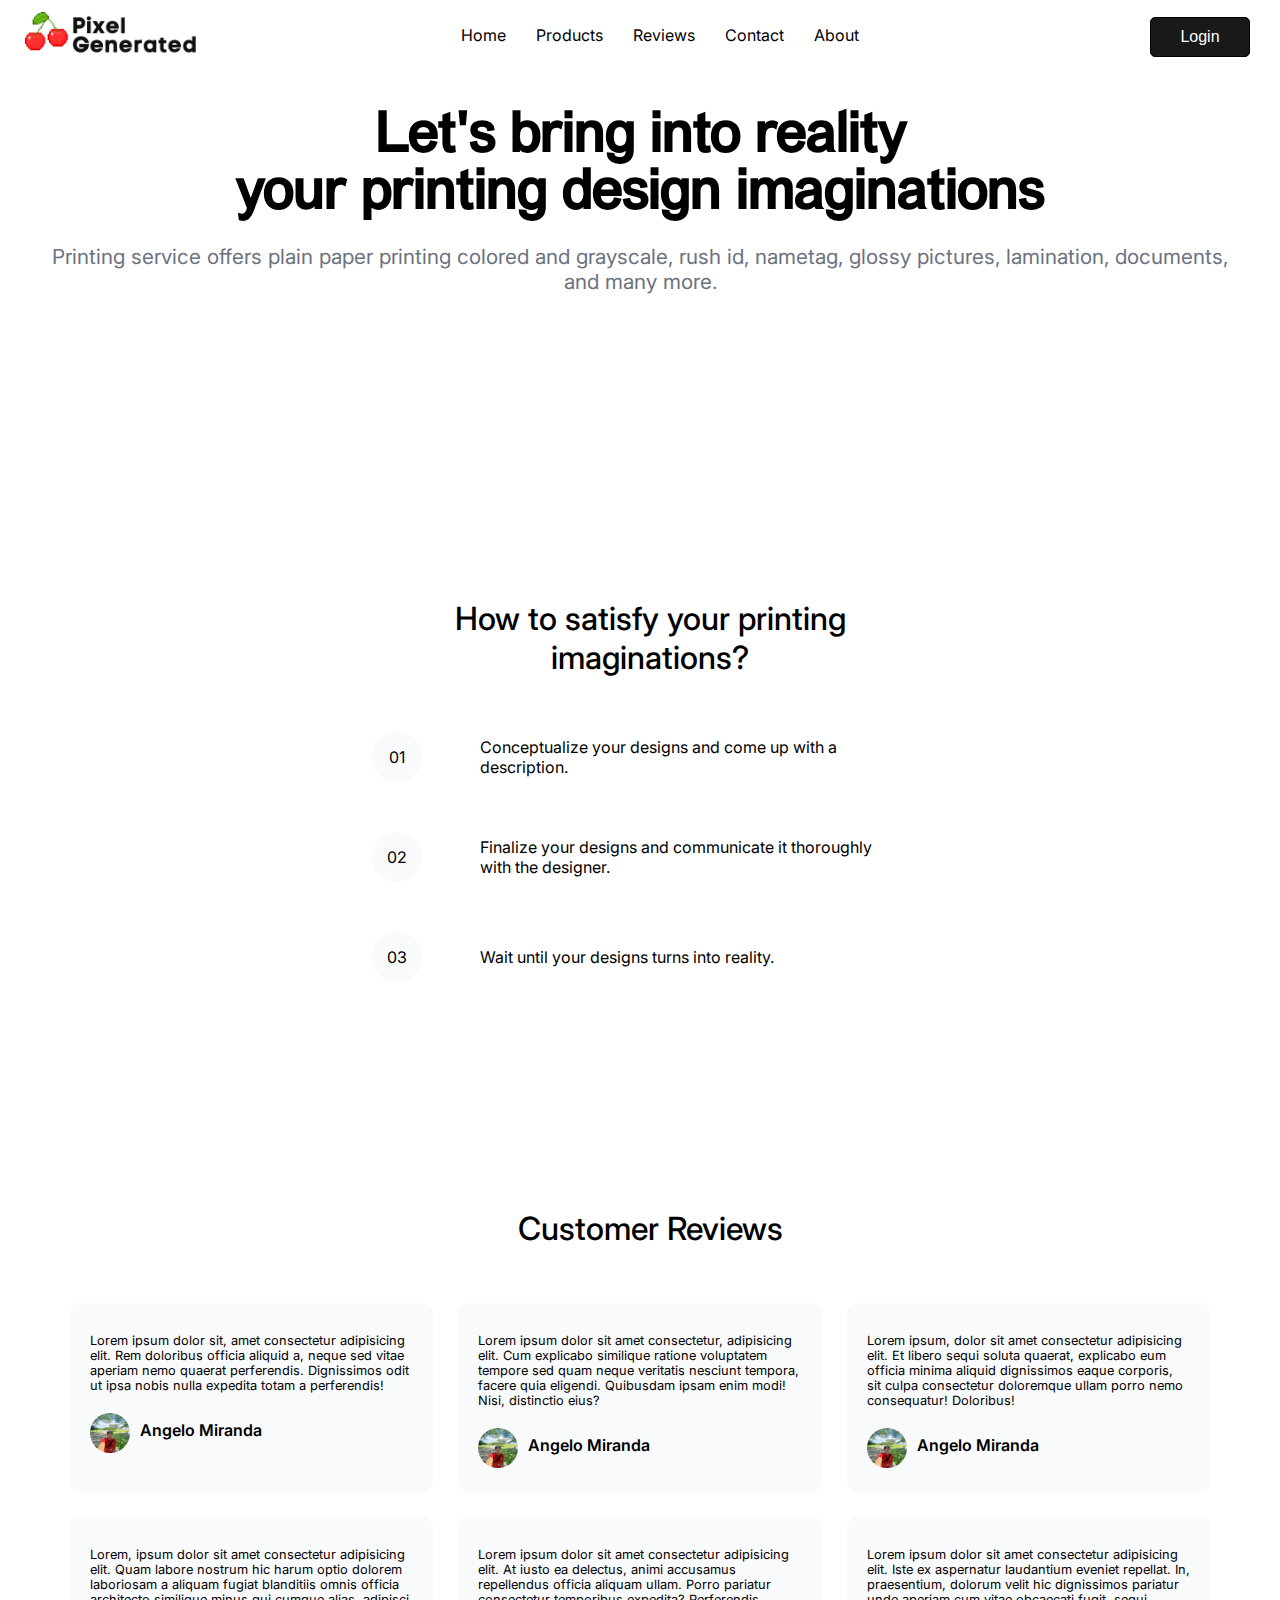
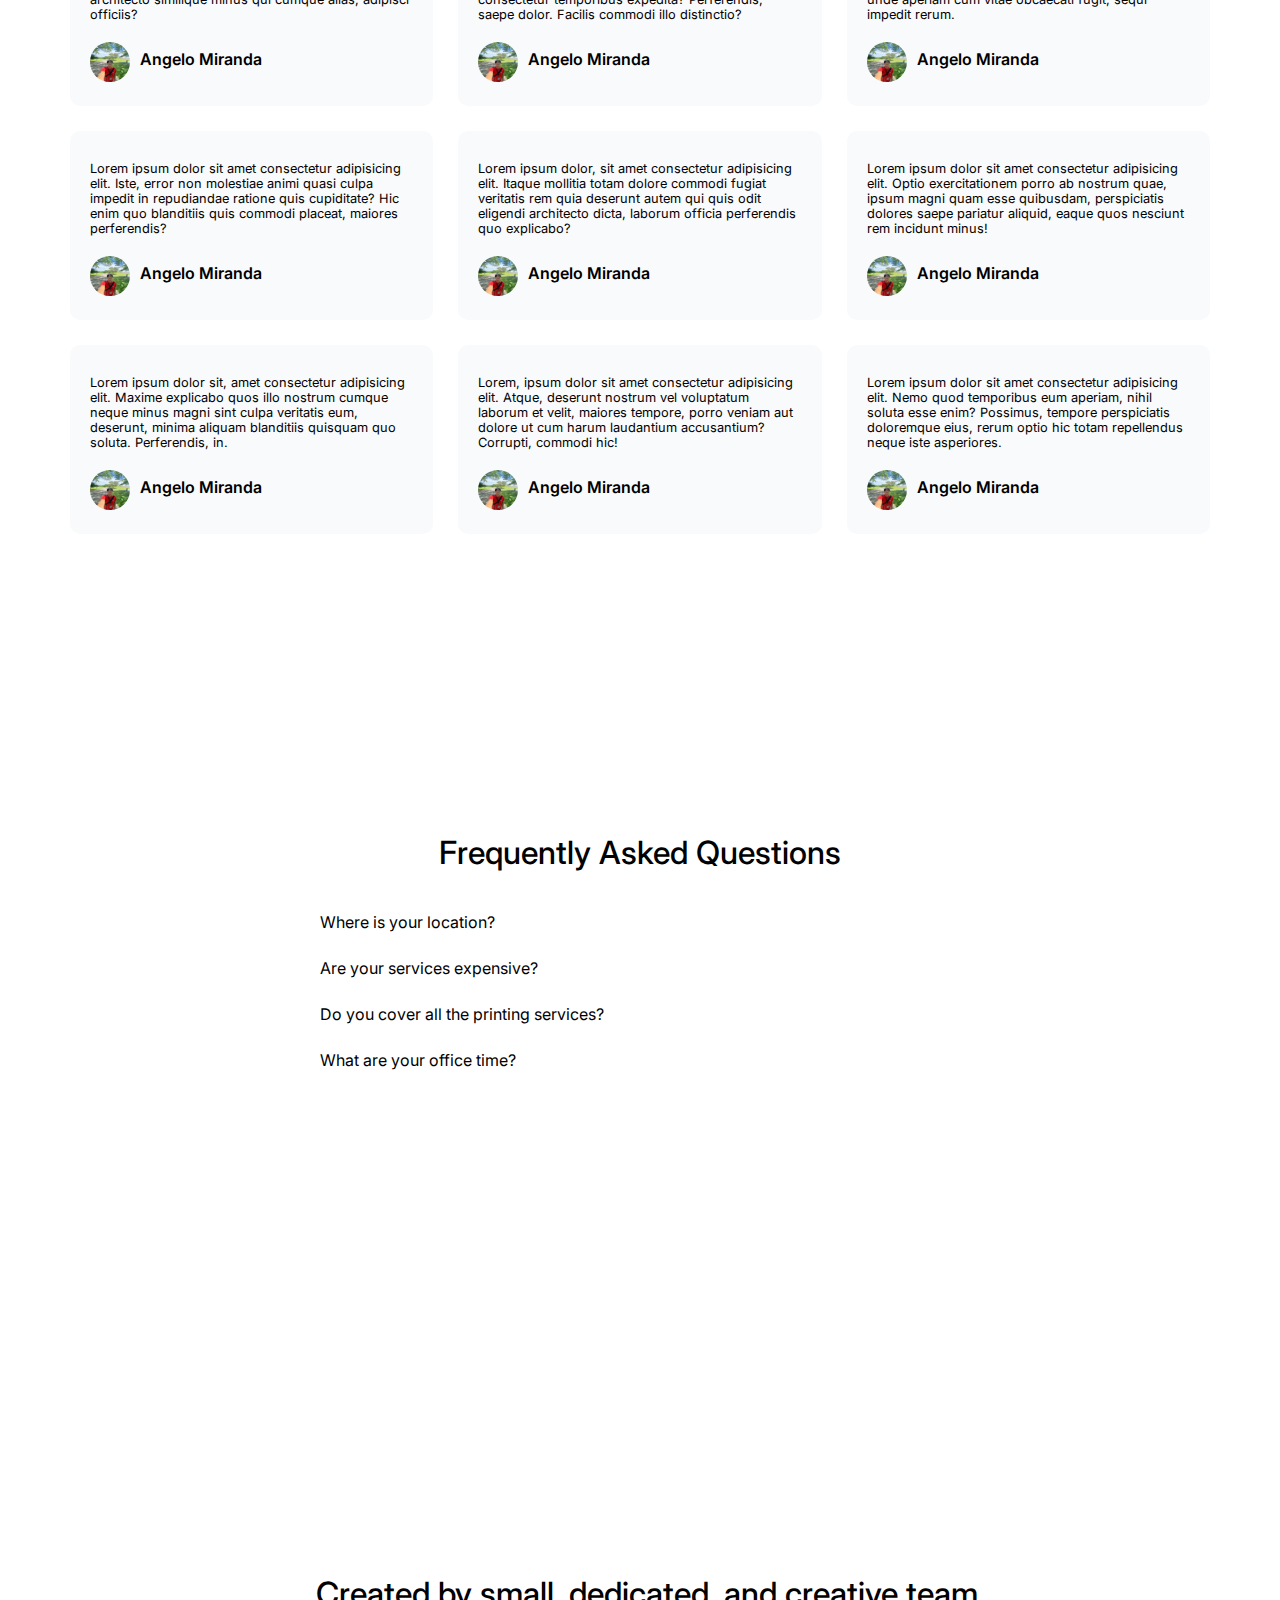
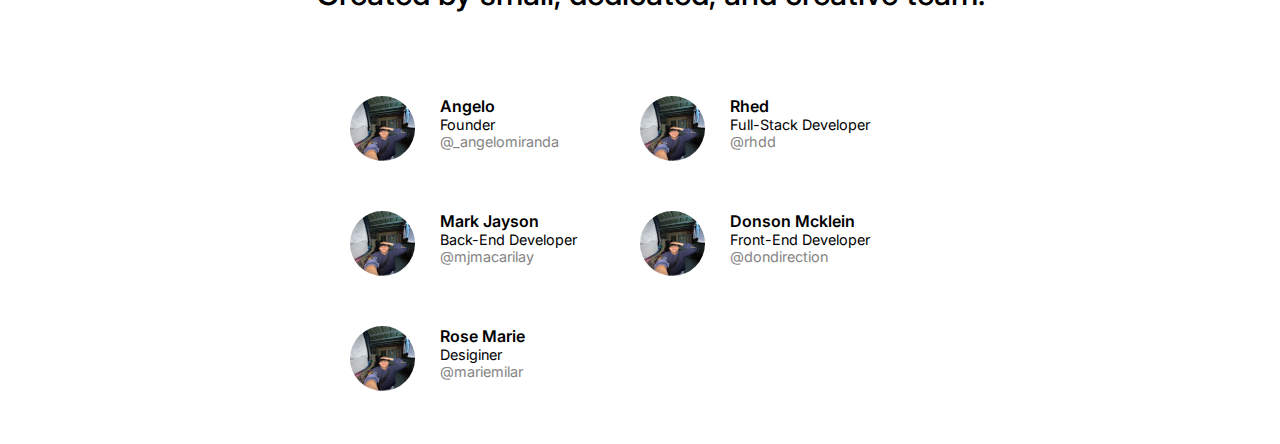
<file: index.html>
<!DOCTYPE html>
<html lang="en">
<head>
    <meta charset="UTF-8">
    <meta name="viewport" content="width=device-width, initial-scale=1.0">
    <link rel="stylesheet" href="index.css">
    <link rel="stylesheet" href="https://fonts.googleapis.com/css?family=Inter">
    <link rel="stylesheet" href="https://fonts.googleapis.com/icon?family=Material+Icons">
    <link href="https://fonts.googleapis.com/css2?family=Inter+Tight:ital,wght@0,100..900;1,100..900&family=Inter:ital,opsz,wght@0,14..32,100..900;1,14..32,100..900&display=swap" rel="stylesheet">
    <title>Pixel Generated</title>
</head>
<body>
    <div class="body-container">
        <nav class="nav-container">
            <div class="nav-logo">
                <img id="navlogo" src="images/logos/pixel-generated-logo.png" alt="Pixel Generated" title="Pixel Generated">
            </div>
            <ul class="nav-links">
                <li><a href="#self">Home</a></li>
                <li><a href="html/products.html">Products</a></li>
                <li><a href="html/reviews.html">Reviews</a></li>
                <li><a href="html/contact.html">Contact</a></li>
                <li><a href="html/about.html">About</a></li>
            </ul>
            <div class="nav-login">
                <button id="navbutton">Login</button>
                <button id="navmenu"><img id="menuicon" src="images/icons/menu-icon.png" alt="Menu" title="Menu"></button>
            </div>
            <div id="menulist">
                <div class="top">
                    <img id="navlogo" src="images/logos/pixel-generated-logo.png" alt="Pixel Generated" title="Pixel Generated">
                    <button class="close-button"><img src="images/icons/close-icon.png" alt="Close" title="Close"></button>
                </div>
                <ul class="mid">
                    <li><a href="#self">Home</a></li>
                    <li><a href="html/products.html">Products</a></li>
                    <li><a href="html/reviews.html">Reviews</a></li>
                    <li><a href="html/contact.html">Contact</a></li>
                    <li><a href="html/about.html">About</a></li>
                </ul>
                <div class="bottom">
                    <label for="navbutton">Login</label>
                    <button id="navtopbutton">Get Started</button>
                </div>
            </div>
        </nav>
        <header class="header-container">
            <div class="header-tagline">
            <span>Let's bring into reality</span>
            <span>your printing design imaginations</span>
            <p class="header-description">Printing service offers plain paper printing colored and grayscale, 
rush id, nametag, glossy pictures, lamination, documents, and many more.</p>
            </div>
        </header>
        <main class="main-container">
            <div class="main-tutorial">
                <p class="title">How to satisfy your printing imaginations?</p>
                <div class="steps">
                    <p class="step-number">01</p>
                    <p class="step-description">Conceptualize your designs and come up with a description.</p>
                </div>
                <div class="steps">
                    <p class="step-number">02</p>
                    <p class="step-description">Finalize your designs and communicate it thoroughly with the designer.</p>
                </div>
                <div class="steps">
                    <p class="step-number">03</p>
                    <p class="step-description">Wait until your designs turns into reality.</p>
                </div>
            </div>
            <div class="main-reviews">
                <h3 class="title">Customer Reviews</h3>
                <div class="testimonial-container">
                    <div class="testimonial">
                        <p class="p-testimonial">Lorem ipsum dolor sit, amet consectetur adipisicing elit. Rem doloribus officia aliquid a, neque sed vitae aperiam nemo quaerat perferendis. Dignissimos odit ut ipsa nobis nulla expedita totam a perferendis!</p>
                        <div class="who-testimonial">
                            <div class="img-testimonial">
                                <img src="images/testimonial/D6ED5E39-660B-4365-9E06-2FB1E46283EE_4_5005_c.jpeg" alt="Ako">
                            </div>
                            <p class="name-testimonial">Angelo Miranda</p>
                        </div>
                    </div>
                    <div class="testimonial">
                        <p class="p-testimonial">Lorem ipsum dolor sit amet consectetur, adipisicing elit. Cum explicabo similique ratione voluptatem tempore sed quam neque veritatis nesciunt tempora, facere quia eligendi. Quibusdam ipsam enim modi! Nisi, distinctio eius?
                        </p>
                        <div class="who-testimonial">
                            <div class="img-testimonial">
                                <img src="images/testimonial/D6ED5E39-660B-4365-9E06-2FB1E46283EE_4_5005_c.jpeg" alt="Ako">
                            </div>
                            <p class="name-testimonial">Angelo Miranda</p>
                        </div>
                    </div>
                    <div class="testimonial">
                        <p class="p-testimonial">Lorem ipsum, dolor sit amet consectetur adipisicing elit. Et libero sequi soluta quaerat, explicabo eum officia minima aliquid dignissimos eaque corporis, sit culpa consectetur doloremque ullam porro nemo consequatur! Doloribus!</p>
                        <div class="who-testimonial">
                            <div class="img-testimonial">
                                <img src="images/testimonial/D6ED5E39-660B-4365-9E06-2FB1E46283EE_4_5005_c.jpeg" alt="Ako">
                            </div>
                            <p class="name-testimonial">Angelo Miranda</p>
                        </div>
                    </div>
                </div>
                <div class="testimonial-container">
                    <div class="testimonial">
                        <p class="p-testimonial">Lorem, ipsum dolor sit amet consectetur adipisicing elit. Quam labore nostrum hic harum optio dolorem laboriosam a aliquam fugiat blanditiis omnis officia architecto similique minus qui cumque alias, adipisci officiis?</p>
                        <div class="who-testimonial">
                            <div class="img-testimonial">
                                <img src="images/testimonial/D6ED5E39-660B-4365-9E06-2FB1E46283EE_4_5005_c.jpeg" alt="Ako">
                            </div>
                            <p class="name-testimonial">Angelo Miranda</p>
                        </div>
                    </div>
                    <div class="testimonial">
                        <p class="p-testimonial">Lorem ipsum dolor sit amet consectetur adipisicing elit. At iusto ea delectus, animi accusamus repellendus officia aliquam ullam. Porro pariatur consectetur temporibus expedita? Perferendis, saepe dolor. Facilis commodi illo distinctio?</p>
                        <div class="who-testimonial">
                            <div class="img-testimonial">
                                <img src="images/testimonial/D6ED5E39-660B-4365-9E06-2FB1E46283EE_4_5005_c.jpeg" alt="Ako">
                            </div>
                            <p class="name-testimonial">Angelo Miranda</p>
                        </div>
                    </div>
                    <div class="testimonial">
                        <p class="p-testimonial">Lorem ipsum dolor sit amet consectetur adipisicing elit. Iste ex aspernatur laudantium eveniet repellat. In, praesentium, dolorum velit hic dignissimos pariatur unde aperiam cum vitae obcaecati fugit, sequi impedit rerum.</p>
                        <div class="who-testimonial">
                            <div class="img-testimonial">
                                <img src="images/testimonial/D6ED5E39-660B-4365-9E06-2FB1E46283EE_4_5005_c.jpeg" alt="Ako">
                            </div>
                            <p class="name-testimonial">Angelo Miranda</p>
                        </div>
                    </div>
                </div>
                <div class="testimonial-container">
                    <div class="testimonial">
                        <p class="p-testimonial">Lorem ipsum dolor sit amet consectetur adipisicing elit. Iste, error non molestiae animi quasi culpa impedit in repudiandae ratione quis cupiditate? Hic enim quo blanditiis quis commodi placeat, maiores perferendis?</p>
                        <div class="who-testimonial">
                            <div class="img-testimonial">
                                <img src="images/testimonial/D6ED5E39-660B-4365-9E06-2FB1E46283EE_4_5005_c.jpeg" alt="Ako">
                            </div>
                            <p class="name-testimonial">Angelo Miranda</p>
                        </div>
                    </div>
                    <div class="testimonial">
                        <p class="p-testimonial">Lorem ipsum dolor, sit amet consectetur adipisicing elit. Itaque mollitia totam dolore commodi fugiat veritatis rem quia deserunt autem qui quis odit eligendi architecto dicta, laborum officia perferendis quo explicabo?</p>
                        <div class="who-testimonial">
                            <div class="img-testimonial">
                                <img src="images/testimonial/D6ED5E39-660B-4365-9E06-2FB1E46283EE_4_5005_c.jpeg" alt="Ako">
                            </div>
                            <p class="name-testimonial">Angelo Miranda</p>
                        </div>
                    </div>
                    <div class="testimonial">
                        <p class="p-testimonial">Lorem ipsum dolor sit amet consectetur adipisicing elit. Optio exercitationem porro ab nostrum quae, ipsum magni quam esse quibusdam, perspiciatis dolores saepe pariatur aliquid, eaque quos nesciunt rem incidunt minus!</p>
                        <div class="who-testimonial">
                            <div class="img-testimonial">
                                <img src="images/testimonial/D6ED5E39-660B-4365-9E06-2FB1E46283EE_4_5005_c.jpeg" alt="Ako">
                            </div>
                            <p class="name-testimonial">Angelo Miranda</p>
                        </div>
                    </div>
                </div>
                <div class="testimonial-container">
                    <div class="testimonial">
                        <p class="p-testimonial">Lorem ipsum dolor sit, amet consectetur adipisicing elit. Maxime explicabo quos illo nostrum cumque neque minus magni sint culpa veritatis eum, deserunt, minima aliquam blanditiis quisquam quo soluta. Perferendis, in.</p>
                        <div class="who-testimonial">
                            <div class="img-testimonial">
                                <img src="images/testimonial/D6ED5E39-660B-4365-9E06-2FB1E46283EE_4_5005_c.jpeg" alt="Ako">
                            </div>
                            <p class="name-testimonial">Angelo Miranda</p>
                        </div>
                    </div>
                    <div class="testimonial">
                        <p class="p-testimonial">Lorem, ipsum dolor sit amet consectetur adipisicing elit. Atque, deserunt nostrum vel voluptatum laborum et velit, maiores tempore, porro veniam aut dolore ut cum harum laudantium accusantium? Corrupti, commodi hic!</p>
                        <div class="who-testimonial">
                            <div class="img-testimonial">
                                <img src="images/testimonial/D6ED5E39-660B-4365-9E06-2FB1E46283EE_4_5005_c.jpeg" alt="Ako">
                            </div>
                            <p class="name-testimonial">Angelo Miranda</p>
                        </div>
                    </div>
                    <div class="testimonial">
                        <p class="p-testimonial">Lorem ipsum dolor sit amet consectetur adipisicing elit. Nemo quod temporibus eum aperiam, nihil soluta esse enim? Possimus, tempore perspiciatis doloremque eius, rerum optio hic totam repellendus neque iste asperiores.</p>
                        <div class="who-testimonial">
                            <div class="img-testimonial">
                                <img src="images/testimonial/D6ED5E39-660B-4365-9E06-2FB1E46283EE_4_5005_c.jpeg" alt="Ako">
                            </div>
                            <p class="name-testimonial">Angelo Miranda</p>
                        </div>
                    </div>
                </div>
            </div>
            <div class="main-faqs">
                <h3 class="title">Frequently Asked Questions</h3>
                <p class="p-faqs">Where is your location?</p>
                <p class="p-faqs">Are your services expensive?</p>
                <p class="p-faqs">Do you cover all the printing services?</p>
                <p class="p-faqs">What are your office time?</p>
            </div>
            <div class="main-team">
                <h3 class="title">Created by small, dedicated, and creative team.</h3>
                <div class="team-container">
                    <div class="teams">
                        <div class="team-member">
                            <div class="team-member-profile">
                                <img src="images/testimonial/me.jpeg" alt="Ako">
                            </div>
                            <div class="team-member-credentials">
                                <p class="team-member-name">Angelo</p>
                                <p class="team-member-position">Founder</p>
                                <p class="team-member-socials">@_angelomiranda</p>
                            </div>
                        </div>
                        <div class="team-member">
                            <div class="team-member-profile">
                                <img src="images/testimonial/me.jpeg" alt="Ako">
                            </div>
                            <div class="team-member-credentials">
                                <p class="team-member-name">Mark Jayson</p>
                                <p class="team-member-position">Back-End Developer</p>
                                <p class="team-member-socials">@mjmacarilay</p>
                            </div>
                        </div>
                        <div class="team-member">
                            <div class="team-member-profile">
                                <img src="images/testimonial/me.jpeg" alt="Ako">
                            </div>
                            <div class="team-member-credentials">
                                <p class="team-member-name">Rose Marie</p>
                                <p class="team-member-position">Desiginer</p>
                                <p class="team-member-socials">@mariemilar</p>
                            </div>
                        </div>  
                    </div>
                    <div class="teams">
                        <div class="team-member">
                            <div class="team-member-profile">
                                <img src="images/testimonial/me.jpeg" alt="Ako">
                            </div>
                            <div class="team-member-credentials">
                                <p class="team-member-name">Rhed</p>
                                <p class="team-member-position">Full-Stack Developer</p>
                                <p class="team-member-socials">@rhdd</p>
                            </div>
                        </div>
                        <div class="team-member">
                            <div class="team-member-profile">
                                <img src="images/testimonial/me.jpeg" alt="Ako">
                            </div>
                            <div class="team-member-credentials">
                                <p class="team-member-name">Donson Mcklein</p>
                                <p class="team-member-position">Front-End Developer</p>
                                <p class="team-member-socials">@dondirection</p>
                            </div>
                        </div>
                    </div>
                </div>
            </div>
        </main>
    </div>
    <script src="index.js"></script>
</body>
</html>
</file>
<file: index.css>
* {
    box-sizing: border-box;
}

body {
    display: flex;
    flex-direction: column;
    margin: 0;
    font-family: Inter;
    position: relative;
}

@font-face {
    font-family: 'Vremena Grotesk Bold'; /* Font name */
    src: url('fonts/Desktop-Vremena Grotesk/Fonts/vremenagroteskbold.otf') format('opentype'), /* OTF format */
         url('fonts/mycustomfont.ttf') format('truetype'); /* Example TTF path */
    font-weight: bold; /* Use bold for this variant */
    font-style: normal; /* Style can be normal or italic */
}

@font-face {
    font-family: 'Vremena Grotesk';
    src: url('fonts/Desktop-Vremena Grotesk/Fonts/vremenagrotesk.otf') format('opentype'); /* Add regular version */
    font-weight: normal; /* Normal weight */
    font-style: normal; /* Normal style */
}

@font-face {
    font-family: 'Vremena Grotesk Medium';
    src: url('fonts/Desktop-Vremena Grotesk/Fonts/vremenagroteskmedium.otf') format('opentype'); /* Add regular version */
    font-weight: 100; /* Normal weight */
    font-style: normal; /* Normal style */
}

/*----------NAVIGATION BAR----------*/

.nav-container {
    width: 100%;
    display: flex;
    justify-content: space-between;
    align-items: center;
}

.nav-logo {
    width: 20%;
}

#navlogo {
    width: 250px;
    padding: 5px 0px 0px 25px;
}

.nav-links {
    width: 60%;
    display: flex;
    justify-content: center;
    list-style-type: none;
}

.nav-links li {
    padding: 0px 15px;
}

.nav-links li a {
    text-decoration: none;
    color: black;
}

.nav-links li a:hover,
.nav-links li a:focus {
    font-weight: 600;
}

.nav-login {
    width: 20%;
    padding: 5px 30px 0px 0px;
    display: flex;
    justify-content: flex-end;
}

#navbutton {
    width: 100px;
    height: 40px;
    font-size: 1em;
    background-color: #191919;
    color: white;
    border: 1px solid black;
    border-radius: 5px;
}

#navmenu {
    display: none; 
}

#menulist {
    display: none; 
    position: absolute;
    top: 0;
    right: 0;
    width: 54%;
    height: 100vh;
    padding: 4%;
    background-color: white;
    border: 1px solid #e0e0e0;
    z-index: 1000;
}

/* Top Section*/
.top {
    width: 100%;
    display: flex;
    justify-content: space-between;
    align-items: center;
}

.top #navlogo {
    padding: 0;
}

.top .close-button {
    display: flex;
    width: 10%;
    border: none;
    background-color: white;
    justify-content: flex-end;
    align-items: flex-end;
}

.close-button img {
    width: 25px;
}

/* Middle Section*/
.mid {
    width: 100%;
    margin: 0;
    padding: 10px 0px;
    border-bottom: 1px solid rgb(226, 226, 226);
}

.mid li {
    list-style-type: none;
    margin: 5px 0px;
    padding: 15px 0px;
}

.mid li:hover,
.mid li:focus,
label:hover {
    background-color: #f9fafb;
    border-radius: 10px;
}

.mid li a {
    display: block;
    padding: 0;
    text-decoration: none;
    color: black;
    font-weight: 550;
}

/* Bottom Section */
.bottom {
    width: 100%;
    margin: 30px 0px;
    display: flex;
    flex-direction: column;
}

label {
    font-weight: 550;
    margin: 0px 0px 20px 0px;
    padding: 15px 0px;
}

.bottom #navtopbutton {
    width: 100%;
    height: 40px;
    font-size: 1em;
    background-color: #191919;
    color: white;
    border: 1px solid black;
    border-radius: 5px;
    font-weight: bold;
}

/*----------HEADER----------*/

.header-container{
    width: 100%;
    padding: 0px 40px;
    height: 500px;
    padding-top: 40px;
    display: flex;
    flex-direction: column;
    justify-content: flex-start;
    align-items: center;
}

span{
    font-size: 3.5em;
    display: block;
    text-align: center;
    font-weight: 600;
    word-spacing: normal;
    font-family: "Vremena Grotesk", sans-serif;
    letter-spacing: -1px;
}

.header-description{
    width: 100%;
    font-family: inter;
    font-size: 1.3em;
    align-items: center;
    text-align: center;
    color: rgb(107, 114, 128);
}

/*----------MAIN---------*/

.main-container{
    width: 100%;
}

/*----------TUTORIAL TRANSACTION---------*/

.title{
    width: 100%;
    display: flex;
    justify-content: center;
    align-items: center;
    padding: 20px 0px;
    font-weight: 500;
    font-size: 2em;
    margin: 10px;
    text-align: center;
}

.main-tutorial{
    width: 45%;
    display: flex;
    flex-direction: column;
    margin: auto;
    height: 600px;
}

.steps{
    margin-left: 20px;
    width: 100%;
    display: flex;
    gap: 10%;
}

.step-number{
    width: 50px;
    height: 50px;
    margin: 25px 0px;
    border-radius: 25px;
    background-color: #f9fafb;
    display: flex;
    align-items: center;
    justify-content: center;
}

.step-description{
    width: 70%;
    align-self: center;
}

/*----------CUSTOMER REVIEWS---------*/


.main-reviews{
    width: 100%;
    display: flex;
    flex-direction: column;
    padding: 10px 70px;
    gap: 25px;
    margin-bottom: 200px;
}

.testimonial-container{
   width: 100%;
   display: flex;
   height: auto;
   gap: 25px;
}

.testimonial{
    background-color: #f9fafb;
    width: 33.33%;
    border-radius: 10px;
    padding: 20px;
}

.p-testimonial{
    width: 100%;
    padding: 0;
    margin: 10px 0px;
    font-size: 0.8em;
}

.who-testimonial{
    width: 100%;
    display: flex;
    align-items: center;
}

.img-testimonial{
    width: 40px;
    margin: 10px 10px 0px 0px;
}

.img-testimonial img{
    border-radius: 20px;
    width: 40px;
    height: 40px;
    object-fit: fill;
}

.name-testimonial{
    font-weight: 600;
}

/*----------FAQs----------*/

.main-faqs{
    width: 100%;
    height: 400px;
    display: flex;
    flex-direction: column;
    margin: auto;
    justify-content: center;
    align-items: center;
    margin-bottom: 400px;
}

.p-faqs{
    width: 50%;
    align-items: center;
    justify-content: center;
    padding: 0;
    font-size: 1em;
    margin-top: 10px;
}

/*----------TEAM----------*/

.main-team{
    width: 100%;
    display: flex;
    flex-direction: column;
    height: 500px;
}

.team-container{
    display: flex;
    margin: auto;
}

.teams{
    width: 50%;
    display: flex;
    flex-direction: column;
    gap: 50px;
    margin: 20px 0px;
}

.team-member{
    display: flex;
    gap: 25px;
}

.team-member-profile{
    display: flex;
    justify-content: center;
    align-items: center;
    width: 65px;
}

.team-member-profile img{
    border-radius: 50px;
    width: 65px;
    height: 65px;
    object-fit: fill;
}

.team-member-credentials{
    width: 200px;
    display: flex;
    flex-direction: column;
}

.team-member-name{
    font-weight: 600;
}

.team-member-position{
    font-size: 0.9em;
    color: rgb(0, 0, 0);
}

.team-member-socials{
    font-size: 0.9em;
    color: rgb(132, 132, 132);
}

.team-member-credentials p{
    margin: 0;
    padding: 0;
}


/*----------MEDIA QUERIES----------*/

@media screen and (max-width: 920px) {

    /*----------NAV----------*/
    .nav-links {
        display: none; 
    }

    #navmenu {
        display: block; 
        width: 50px;
        background-color: white;
        border: none;
        text-align: center;
        padding: 5px 0px;
    }

    #menuicon {
        width: 30px;
    }

    #navmenu:hover {
        cursor: pointer;
        background-color: #f1f1f1;
    }

    .close-button img:hover {
        background-color: #f1f1f1;
        border-radius: 5px;
    }

    #navbutton {
        display: none; 
    }

    /*----------HEADER----------*/

    span{
        font-size: 2em;
    }

    .header-description{
        font-size: 0.9em;
    }

    /*----------MAIN----------*/
    .testimonial-container{
        flex-direction: column;
    }
    
    .testimonial{
        width: 100%;
    }
}
</file>
